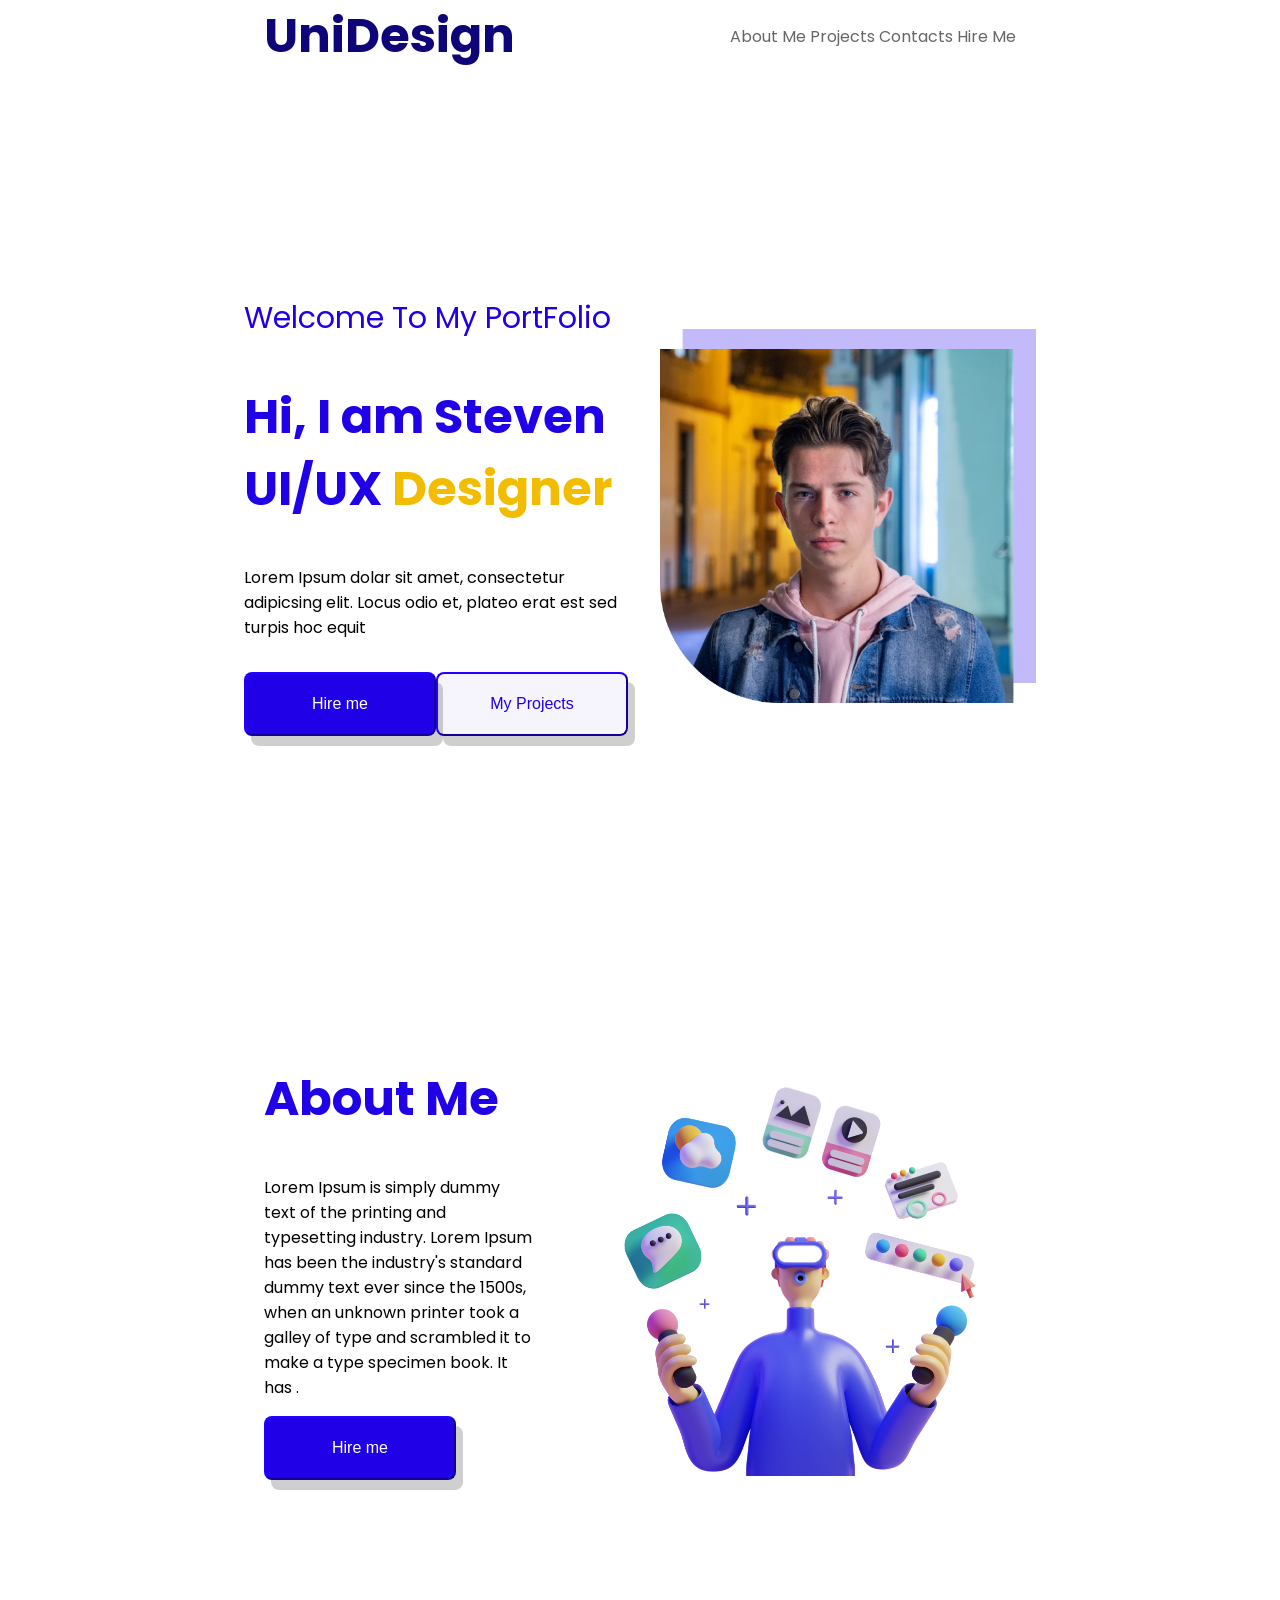
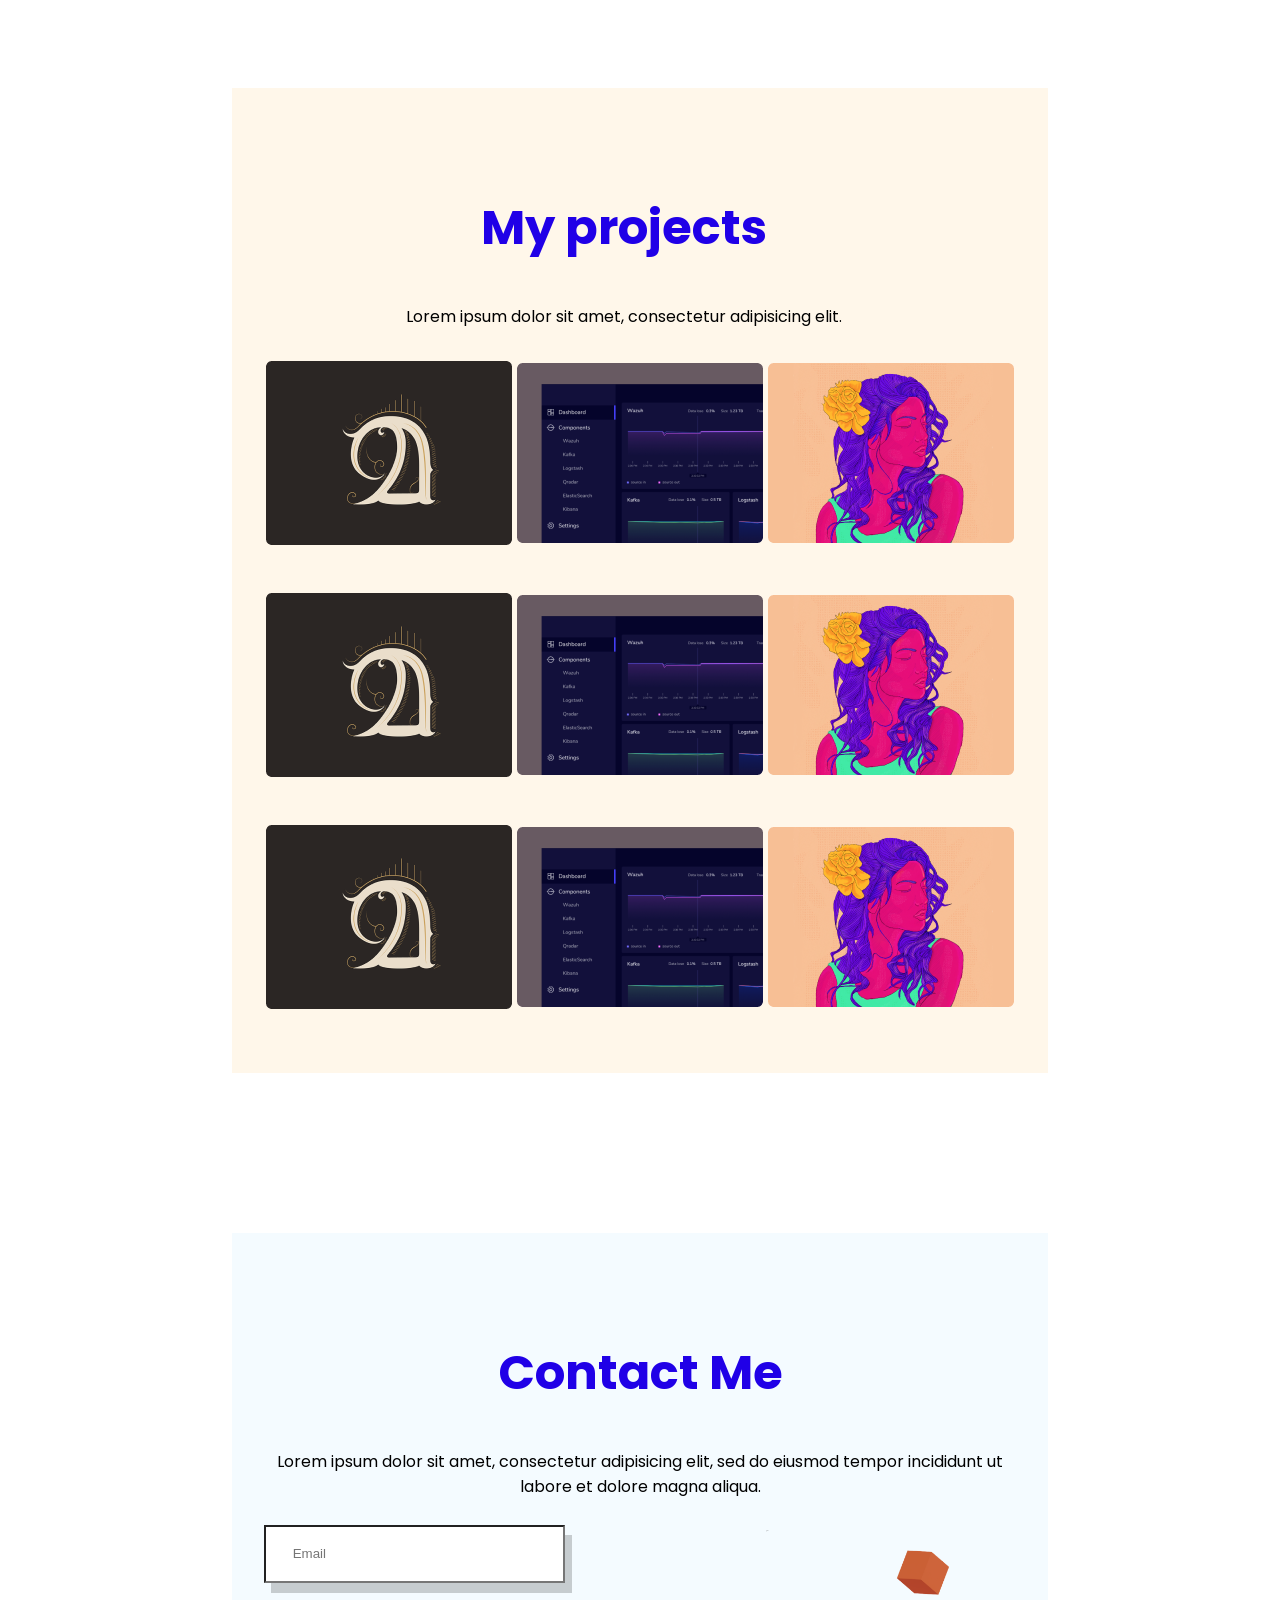
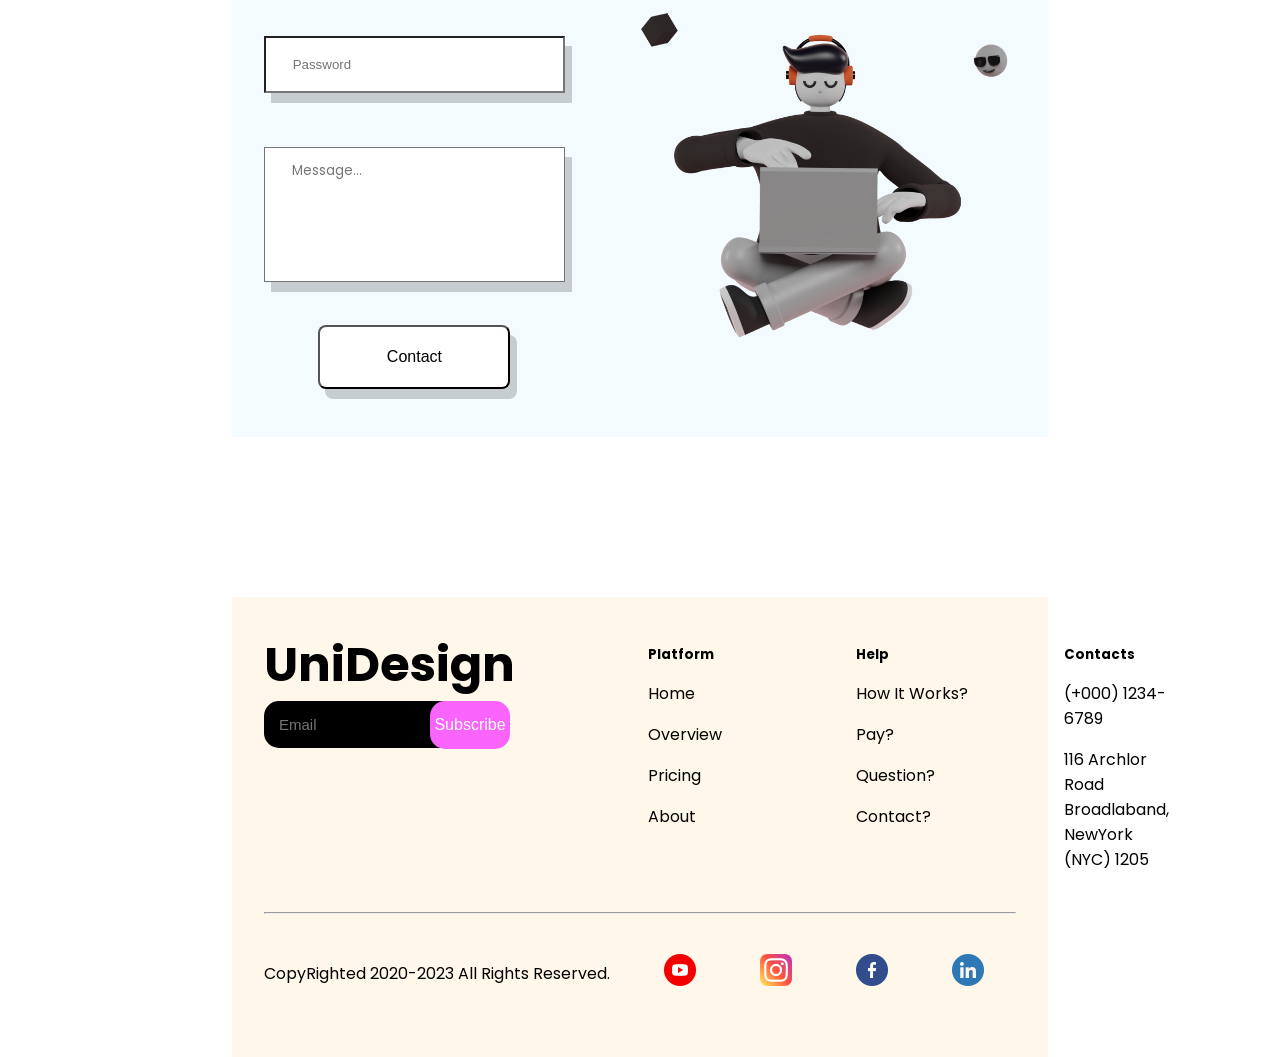
<file: index.html>
<!DOCTYPE html>
<html lang="en">
<head>
    <meta charset="utf-8">
    <meta name="viewport" content="width=device-width, initial-scale=1">
    <link rel="stylesheet" href="second.css">
    <link href='https://fonts.googleapis.com/css?family=Poppins' rel='stylesheet'>
    <link rel="shortcut icon" type="image/x-icon" href="resources/me.jpg">
    <title>My Portfolio</title>
</head>
<body>
<div class="fitter">
    <header class="header">
        <a href="#home" class="text-logo">UniDesign</a>

        <nav class="main-menu">
            <a href="#about-me">About Me</a>
            <a href="#my-projects">Projects</a>
            <a href="#contacts">Contacts</a>
            <a href="#contact-me">Hire Me</a>
        </nav>
    </header>

    <main>
        <div class="home part" id="home">
            <section class="text-section">
                <div class="welcome-header">
                    <div class="welcome-text">Welcome To My PortFolio</div>
                    <h2 class="category-header">Hi, I am Steven UI/UX
                        <span class="designed">Designer</span></h2>
                </div>
                <p>Lorem Ipsum dolar sit amet, consectetur adipicsing elit.
                    Locus odio et, plateo erat est sed turpis hoc equit</p>

                <div class="flex-wrapper">
                    <button class="hire-me-button bulgy" onclick="location.href='#contact-me'">Hire me</button>
                    <button class="my-projects-button bulgy" onclick="location.href='#my-projects'">My Projects</button>
                </div>
            </section>

            <img class="my-photo" src="resources/My-photo.png" alt="А тут должен быть я">
        </div>

        <div class="about-me part" id="about-me">
            <section class="text-section">
                <h2 class="category-header">About Me</h2>
                <p>Lorem Ipsum is simply dummy text of the printing and typesetting industry. Lorem Ipsum has been the
                    industry's standard dummy text ever since the 1500s, when an unknown printer took a galley of type
                    and scrambled it to make a type specimen book. It has .</p>
                <button class="hire-me-button bulgy" onclick="location.href='#contact-me'">Hire me</button>
            </section>

            <img class="juggler-photo" src="resources/juggler.png" alt="А он хорош">
        </div>

        <div class="my-projects part" id="my-projects">
            <section class="text-section">
                <h2 class="category-header">My projects</h2>
                <p>Lorem ipsum dolor sit amet, consectetur adipisicing elit.</p>
            </section>

            <div class="grid">
                <img class="grid-item" src="resources/abstract-pic.png" alt="Just a pic">
                <img class="grid-item" src="resources/Code-pic.png" alt="Just a pic">
                <img class="grid-item" src="resources/Woman.png" alt="Just a pic">
                <img class="grid-item" src="resources/abstract-pic.png" alt="Just a pic">
                <img class="grid-item" src="resources/Code-pic.png" alt="Just a pic">
                <img class="grid-item" src="resources/Woman.png" alt="Just a pic">
                <img class="grid-item" src="resources/abstract-pic.png" alt="Just a pic">
                <img class="grid-item" src="resources/Code-pic.png" alt="Just a pic">
                <img class="grid-item" src="resources/Woman.png" alt="Just a pic">
            </div>
        </div>

        <div class="contact-me part" id="contact-me">
            <section class="text-section">
                <h2 class="category-header">Contact Me</h2>
                <p>Lorem ipsum dolor sit amet, consectetur adipisicing elit, sed do eiusmod
                    tempor incididunt ut labore et dolore magna aliqua.</p>
            </section>

            <div class="flex-wrapper">
                <form class="contact-form">
                    <input class="bulgy" type="email" placeholder="Email" required>
                    <input class="bulgy" type="password" placeholder="Password" required>
                    <textarea class="message bulgy" placeholder="Message..." required></textarea>
                    <button class="contact-button bulgy" name="contact-button" type="submit" formmethod="post"
                            formtarget="_self">Contact
                    </button>
                </form>
                <img class="programmer" src="resources/proger.png" alt="Программер">
            </div>
        </div>

        <footer class="footer contacts part" id="contacts">
            <div class="upper-footer">
                <div>
                    <a href="#home" class="text-logo">UniDesign</a>
                    <div class="subscribe-wrapper">
                        <form class="subscribe-form">
                            <input class="email" type="email" placeholder="Email" required>
                            <button class="subscribe-button button" name="subscribe-button" type="submit"
                                    formmethod="post" formtarget="_self">
                                Subscribe
                            </button>
                        </form>
                    </div>
                </div>

                <nav class="platform-menu menu">
                    <h5>Platform</h5>
                    <div><a href="#home">Home</a></div>
                    <div><a href="#my-projects">Overview</a></div>
                    <div><a href="#contact-me">Pricing</a></div>
                    <div><a href="#about-me">About</a></div>
                </nav>

                <nav class="help-menu menu">
                    <h5>Help</h5>
                    <div><a href="#home">How It Works?</a></div>
                    <div><a href="#home">Pay?</a></div>
                    <div><a href="#home">Question?</a></div>
                    <div><a href="#home">Contact?</a></div>
                </nav>

                <div class="address menu">
                    <h5>Contacts</h5>
                    <div>(+000) 1234-6789</div>
                    <div>116 Archlor Road Broadlaband, NewYork (NYC) 1205</div>
                </div>
            </div>

            <hr class="line">

            <div class="down-footer">
                <div class="copyright">CopyRighted 2020-2023   All Rights Reserved.</div>

                <nav class="social-media">
                    <div class="social">
                        <a href="https://www.youtube.com/">
                            <img src="resources/Youtube.png" alt="youtube" class="youtube">
                        </a>
                    </div>
                    <div class="social">
                        <a href="https://www.instagram.com/">
                            <img src="resources/Instagram.png" alt="instagram" class="instagram">
                        </a>
                    </div>
                    <div class="social">
                        <a href="https://www.facebook.com/?locale=ru_RU">
                            <img src="resources/facebook.png" alt="facebook" class="facebook">
                        </a>
                    </div>
                    <div class="social">
                        <a href="https://linkedin.com/">
                            <img src="resources/Linkedin.png" alt="linkedin" class="linkedin">
                        </a>
                    </div>
                </nav>
            </div>

        </footer>
    </main>
</div>
</body>
</html>
</file>
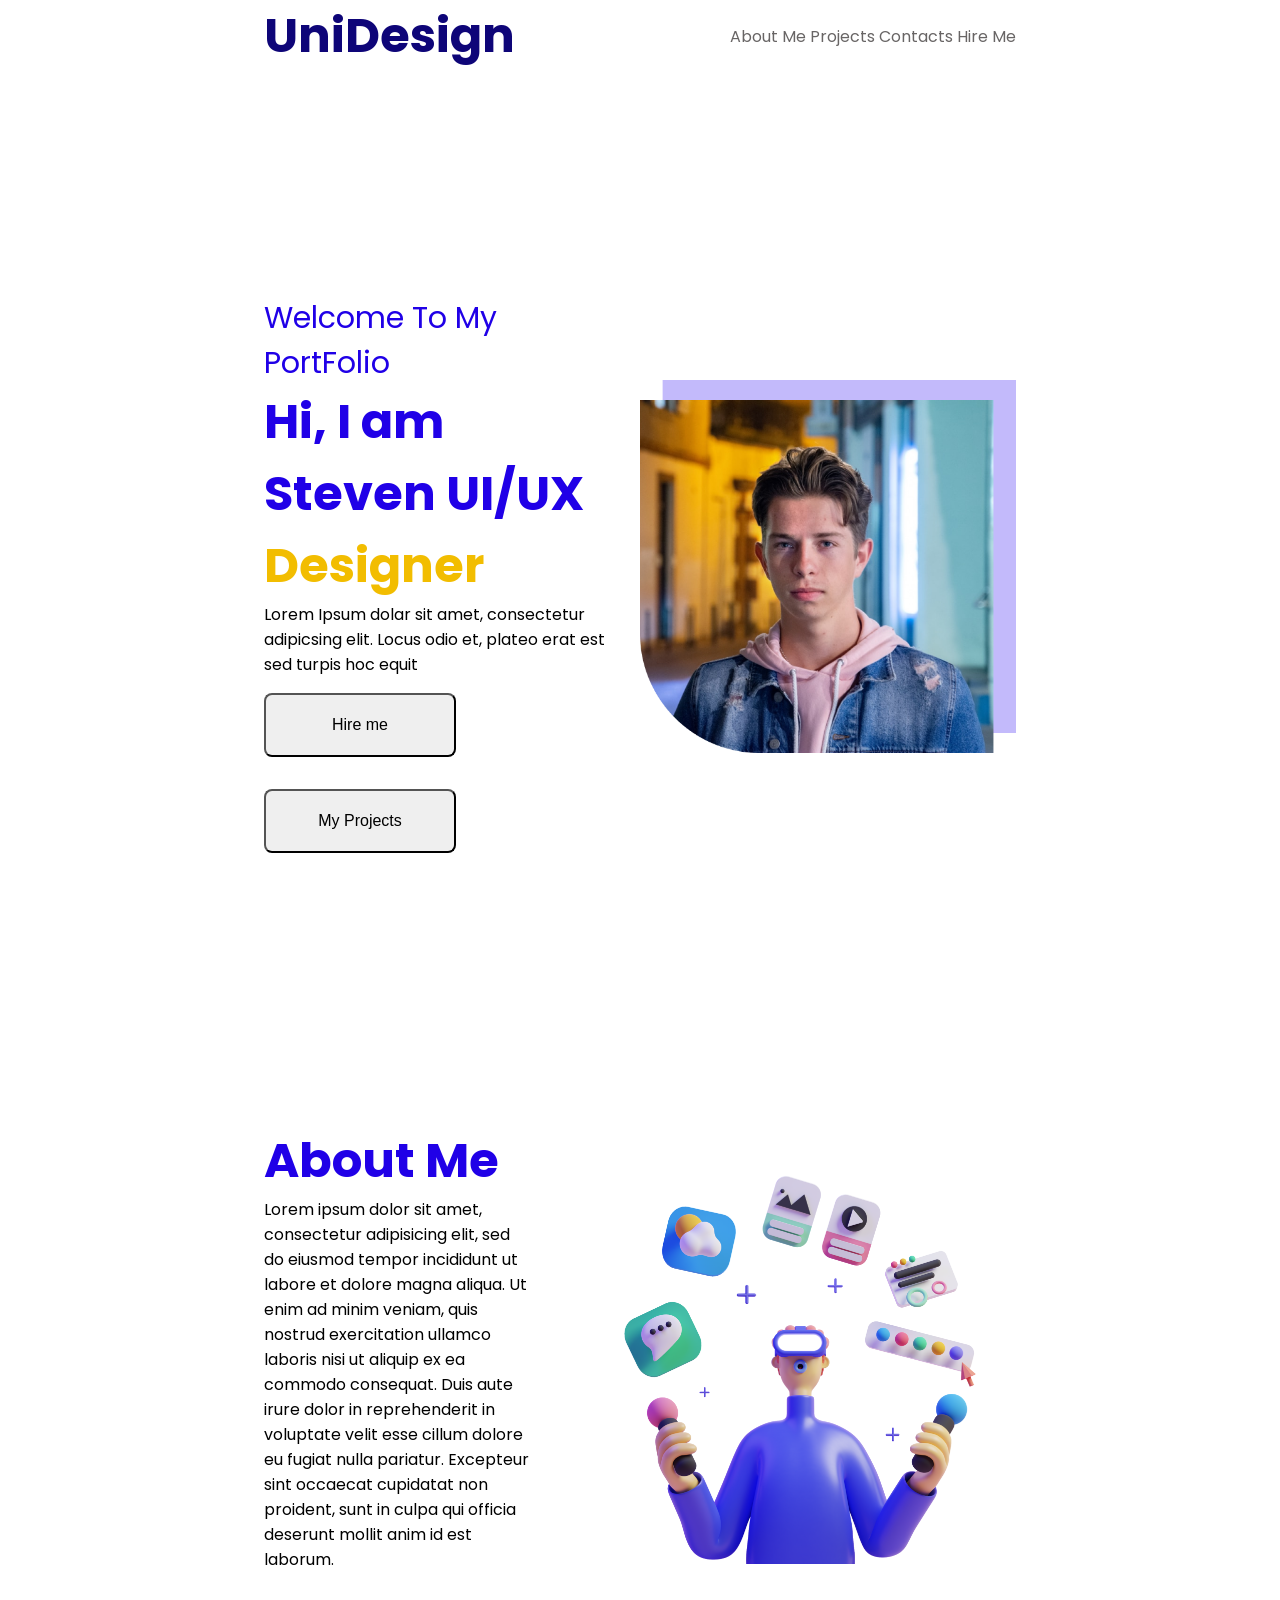
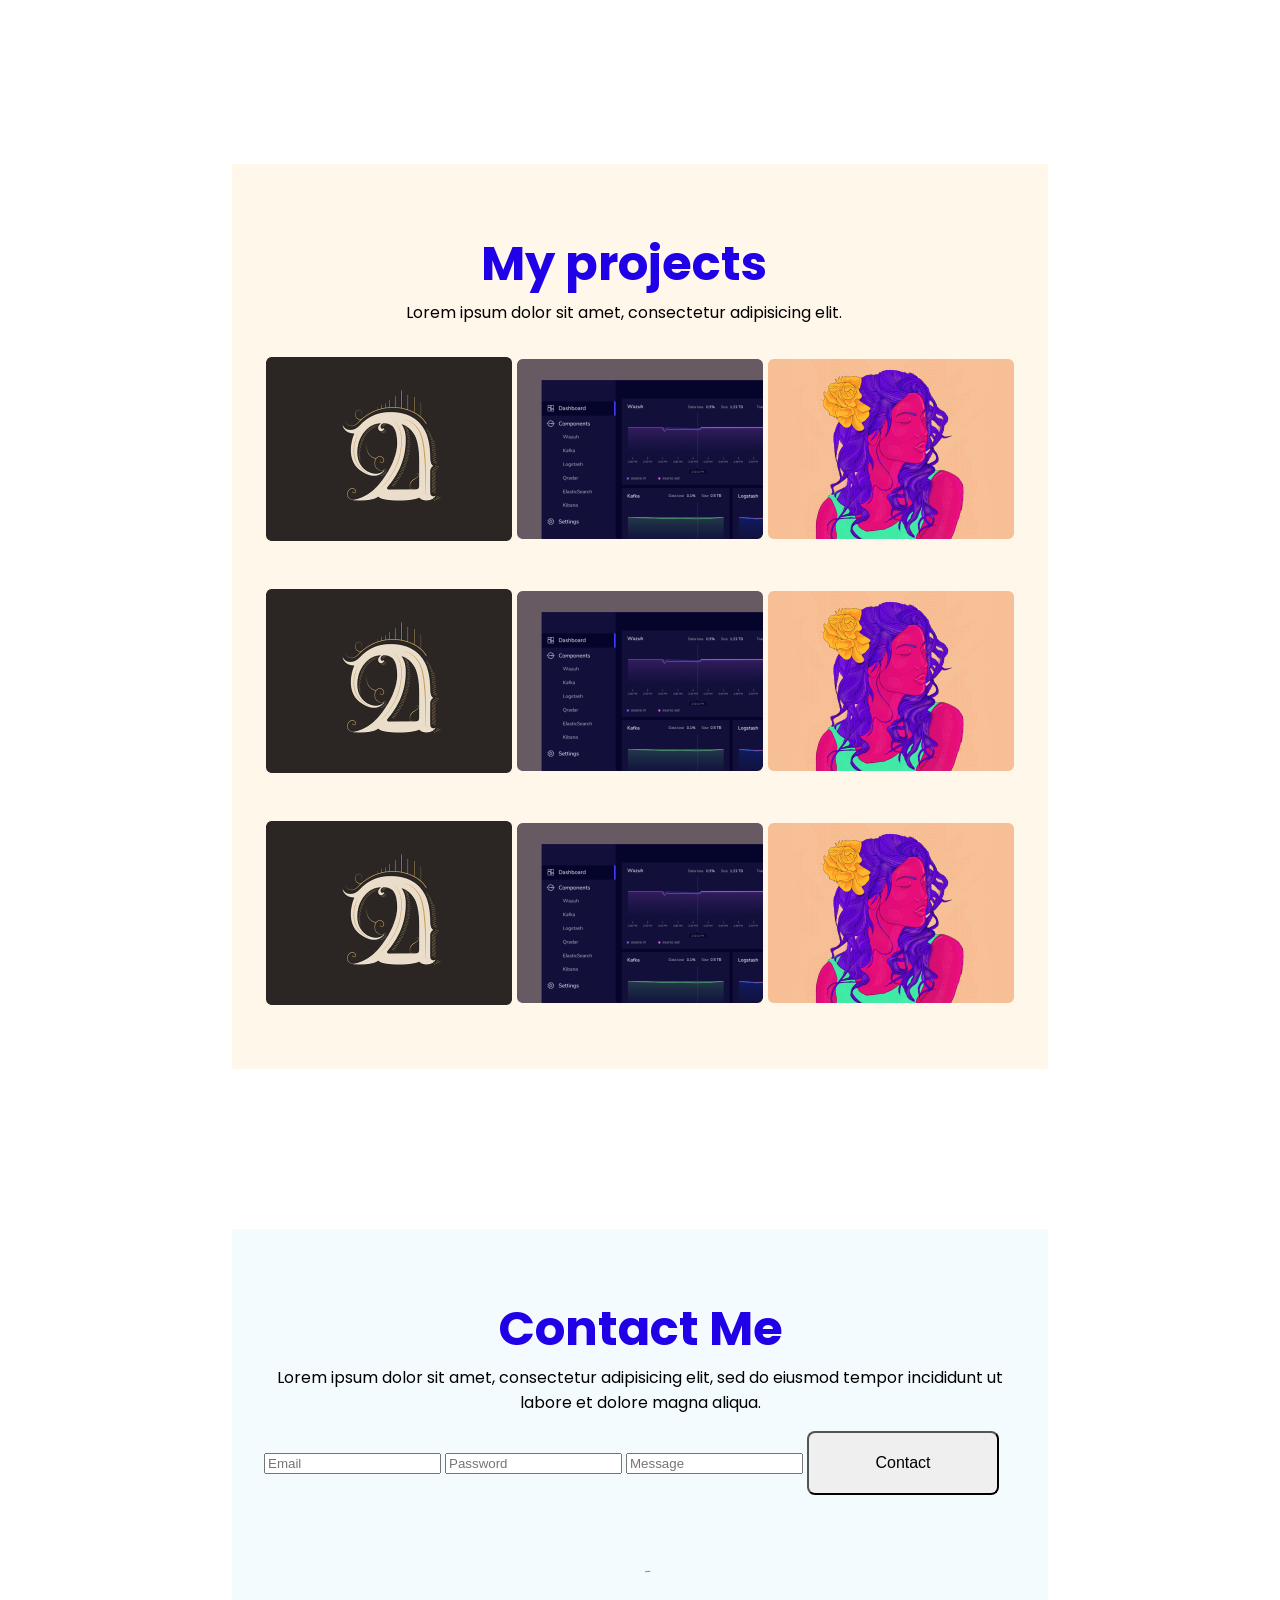
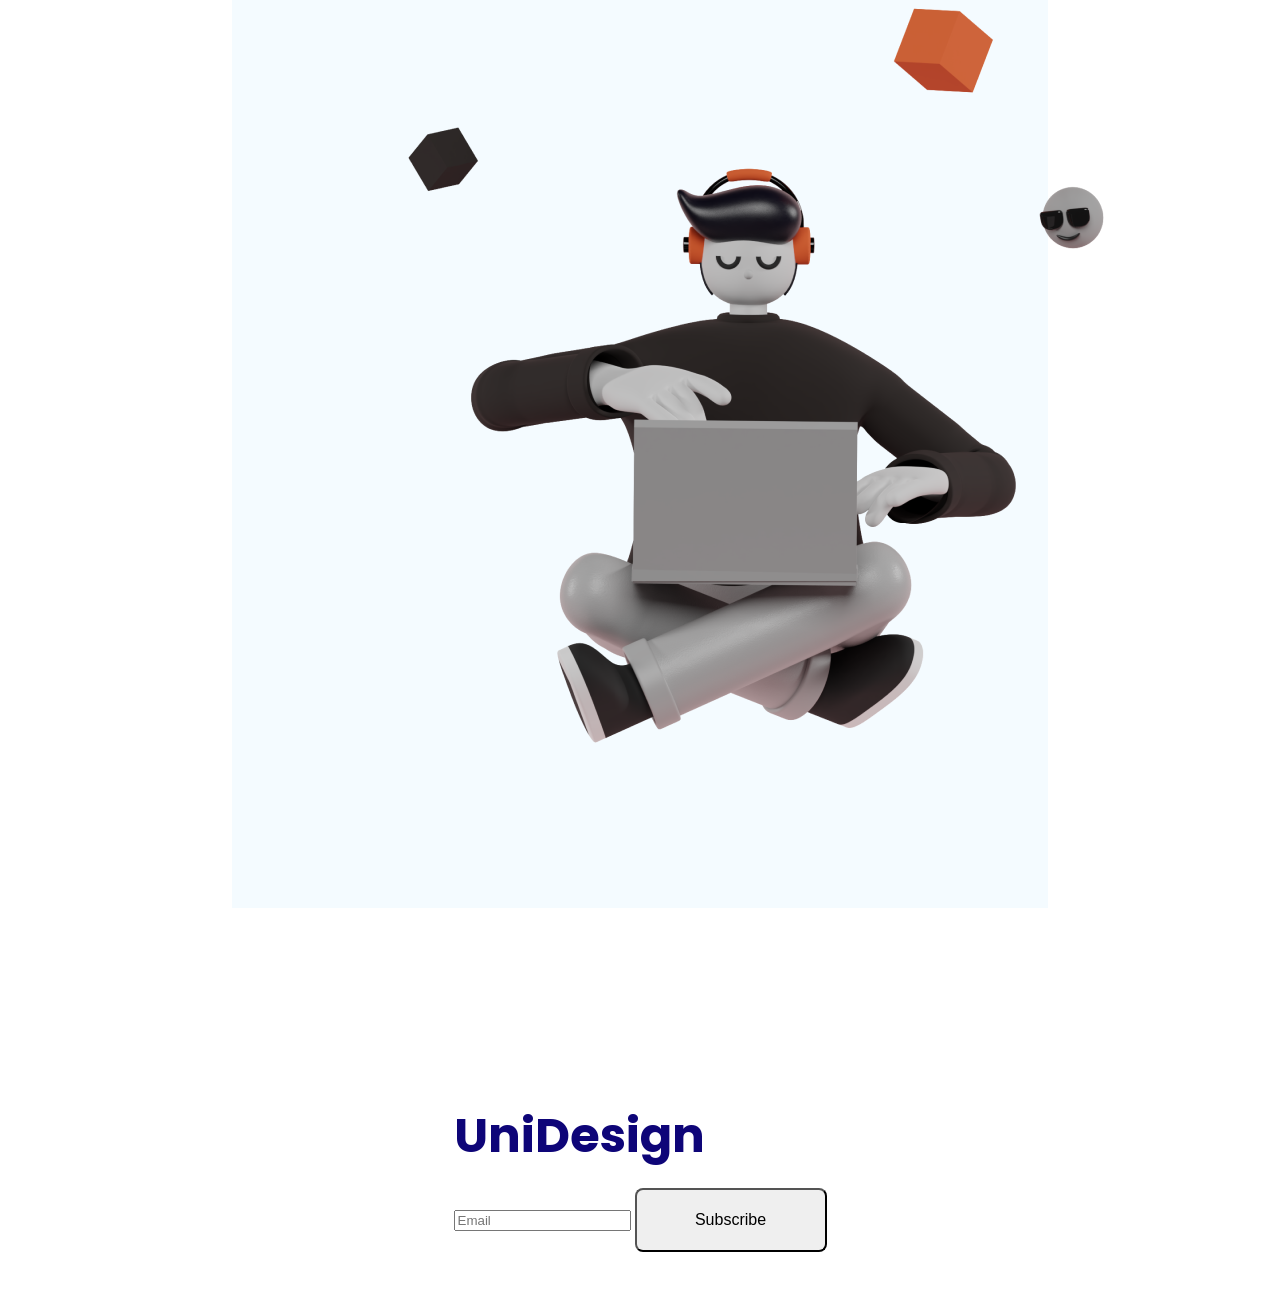
<file: first.html>
<!DOCTYPE html>
<html lang="en">
<head>
    <meta charset="utf-8"/>
    <meta name="viewport" content="width=device-width, initial-scale=1"/>
    <link rel="stylesheet" href="second.css"/>
    <link href='https://fonts.googleapis.com/css?family=Poppins' rel='stylesheet'>
    <link rel="shortcut icon" type="image/x-icon" href="resources/me.jpg"/>
    <title>My Portfolio</title>
</head>
<body>
<div class="fitter">
    <header class="header">
        <a href="#home" class="text-logo">UniDesign</a>

        <nav class="main-menu">
            <a href="#about-me">About Me</a>
            <a href="#my-projects">Projects</a>
            <a href="#contacts">Contacts</a>
            <a href="#contact-me">Hire Me</a>
        </nav>
    </header>

    <main>
        <div class="home part" id="home">
            <section class="text-section">
                <div class="welcome-header">
                    <div class="welcome-text">Welcome To My PortFolio</div>
                    <div class="category-header">Hi, I am Steven UI/UX
                        <span class="designed">Designer</span></div>
                </div>
                <p>Lorem Ipsum dolar sit amet, consectetur adipicsing elit.
                    Locus odio et, plateo erat est sed turpis hoc equit</p>
                <button>Hire me</button>
                <button>My Projects</button>
            </section>

            <img class="my-photo" src="resources/My-photo.png" alt="А тут должен быть я">
        </div>

        <div class="about-me part" id="about-me">
            <section class="text-section">
                <div class="category-header">About Me</div>
                <p>Lorem ipsum dolor sit amet, consectetur adipisicing elit, sed do eiusmod
                    tempor incididunt ut labore et dolore magna aliqua. Ut enim ad minim veniam,
                    quis nostrud exercitation ullamco laboris nisi ut aliquip ex ea commodo
                    consequat. Duis aute irure dolor in reprehenderit in voluptate velit esse
                    cillum dolore eu fugiat nulla pariatur. Excepteur sint occaecat cupidatat non
                    proident, sunt in culpa qui officia deserunt mollit anim id est laborum.</p>
            </section>

            <img class="juggler-photo" src="resources/juggler.png" alt="А он хорош">
        </div>

        <div class="my-projects part" id="my-projects">
            <section class="text-section">
                <div class="category-header">My projects</div>
                <p>Lorem ipsum dolor sit amet, consectetur adipisicing elit.</p>
            </section>

            <section class="grid">
                <img class="grid-item" src="resources/abstract-pic.png" alt="Just a pic"/>
                <img class="grid-item" src="resources/Code-pic.png" alt="Just a pic"/>
                <img class="grid-item" src="resources/Woman.png" alt="Just a pic"/>
                <img class="grid-item" src="resources/abstract-pic.png" alt="Just a pic"/>
                <img class="grid-item" src="resources/Code-pic.png" alt="Just a pic"/>
                <img class="grid-item" src="resources/Woman.png" alt="Just a pic"/>
                <img class="grid-item" src="resources/abstract-pic.png" alt="Just a pic"/>
                <img class="grid-item" src="resources/Code-pic.png" alt="Just a pic"/>
                <img class="grid-item" src="resources/Woman.png" alt="Just a pic"/>
            </section>
        </div>

        <div class="contact-me part" id="contact-me">
            <section class="text-section">
                <div class="category-header">Contact Me</div>
                <p>Lorem ipsum dolor sit amet, consectetur adipisicing elit, sed do eiusmod
                    tempor incididunt ut labore et dolore magna aliqua.</p>
            </section>
            <section>
                <form>
                    <label>
                        <input type="email" placeholder="Email" required/>
                        <input type="password" placeholder="Password" required/>
                        <input type="text" placeholder="Message" required/>
                        <button name="contact-button" type="submit" formmethod="post" formtarget="_self">Contact
                        </button>
                    </label>
                </form>
            </section>

            <section>
                <img src="resources/proger.png" alt="Программер">
            </section>
        </div>

        <footer class="contacts part" id="contacts">
            <section>
                <a href="#home" class="text-logo">UniDesign</a>
                <form>
                    <label>
                        <input type="email" placeholder="Email" required>
                        <button name="subscribe-button" type="submit" formmethod="post" formtarget="_self">
                            Subscribe
                        </button>
                    </label>
                </form>
            </section>

            <section>
                <!--                todo: заполнить-->

            </section>
        </footer>

    </main>
</div>
</body>
</html>
</file>
<file: second.css>
body{
    font-family: 'Poppins';
    margin: 0 200px;
    padding:0 2em
}

a {
    text-decoration: none;
}

button{
    margin: 1em 0;
    height: 4em;
    width: 12em;
    font-size: medium;
    border-radius: 8px;
}

.bulgy{
    box-shadow: 7px 10px #00000030;
}

.part{
    margin-top: 10em;
    padding: 2em;
    display: flex;
    justify-content: center;
    align-content: center;
}

.header{
    display: flex;
    justify-content: space-between;
    padding: 0em 2em;
}

.header a{
    text-decoration: none;
}

.header .text-logo {
    text-align: left;
}

.main-menu{
    width: fit-content;
    align-self: center;
}

.main-menu a{
    color: #686565;
}

.text-logo{
    font-weight: bold;
    font-size: 48px;
    color: #0E0578;
    text-decoration: none;
}

.fitter{
    align-self: center;

}

/* HOME */
.home{
    display: flex;
}

.my-photo{
    max-width: 50%;
    height: fit-content;
    align-self: center;
}

.text-section{
    display: grid;
    align-content:center;
    text-align:left;
    margin: 2em 2em 0 0;
}

.text-section p{
    margin: 0;
}

.category-header{
    color: #2000E7;
    font-weight: 700;
    font-size: 48px;
}

.welcome-text{
    color: #2000E7;
    font-size: 30px;
}

.designed{
    color: #F2BD00;
}

.home.welcome-header {
    max-width: 100%
}

.home .flex-wrapper{
    margin: 1em 0;
    justify-content: space-between;
}

.hire-me-button {
    background-color: #2000E7;
    border-color: #2000E7;
    color: white;
}

.my-projects-button{
    background-color: #2000E70A;
    color: #2000E7;
    border-color: #2000E7;
}


/* MY PROJECTS */
.my-projects{
    background-color: #FFD69633;
    display: block;
}
.my-projects .text-section {
    text-align: center;
}

.contact-me{
    background-color: #43BAFD0F;
}

.contact-me .text-section {
    text-align: center;
    width: 100%;
}

.grid{
    box-sizing: content-box;
    display: grid;
    margin: 2em 0em;
    grid-template-columns: 1fr 1fr 1fr;
    row-gap: 3em;
}

.grid-item{
    align-self: center;
    justify-self: center;
}

.juggler-photo{
    max-width: 60%;
    height: fit-content;
    align-self: center;
}

/* CONTACT-ME */
.contact-me{
    display: block;
}

.flex-wrapper{
    display: flex;
    align-content:center;
}

.contact-form{
    display: grid;
    width: 100%;
    align-self: center;
}

.contact-form input{
    width: auto;
    height: 4em;
    margin: 2em 0;
    padding: 0 2em;
}

.contact-button{
    justify-self:center;
    background-color: white;
}

.contact-form .message{
    overflow: hidden;
    font-family: 'Poppins';
    text-align: start;
    width: auto;
    min-height: 8em;
    margin: 2em 0;
    padding: 1em 2em;
    resize: none;
}

.programmer{
    height:fit-content;
    max-width:60%;
}



/* FOOTER */

.footer{
    display:block;
    background-color: #FFD69633;
}

.upper-footer{
    display:flex;
    min-height: 15em;
}

.subscribe-wrapper{
    width: 21em;
    height: 3em;
    display: flex;
}

.subscribe-form{
    height: fit-content;
}

.footer .email {
    padding-left:1em;
    border-radius: 15px;
    height: 3em;
    width: 15em;
    font-size:15px;
    background-color:black;
    color:white;
    border: none;
}

.subscribe-button {
    z-index: 100;
    right: 5em;
    border: none;
    font-size:medium;
    position: relative;
    margin: 0;
    padding: 0;
    height: auto;
    width: 5em;
    height: 3em;
    background-color: #F965FC;
    color: white;
    border-radius: 15px;
}

.menu {
    min-width: 7em;
    width:fit-content;
    margin: 1em 3em;
}

.menu div{
    margin:1em 0em;
}
.footer a {
    color: black;
}

.footer h5 {
    margin: 0;
}

.social-media{
    display: flex;
}
.down-footer {
    display: flex;
    justify-content: space-between;
}

.copyright{
    align-self: center;
}

.social img {
    width: 2em;
    margin: 2em;
}
</file>
